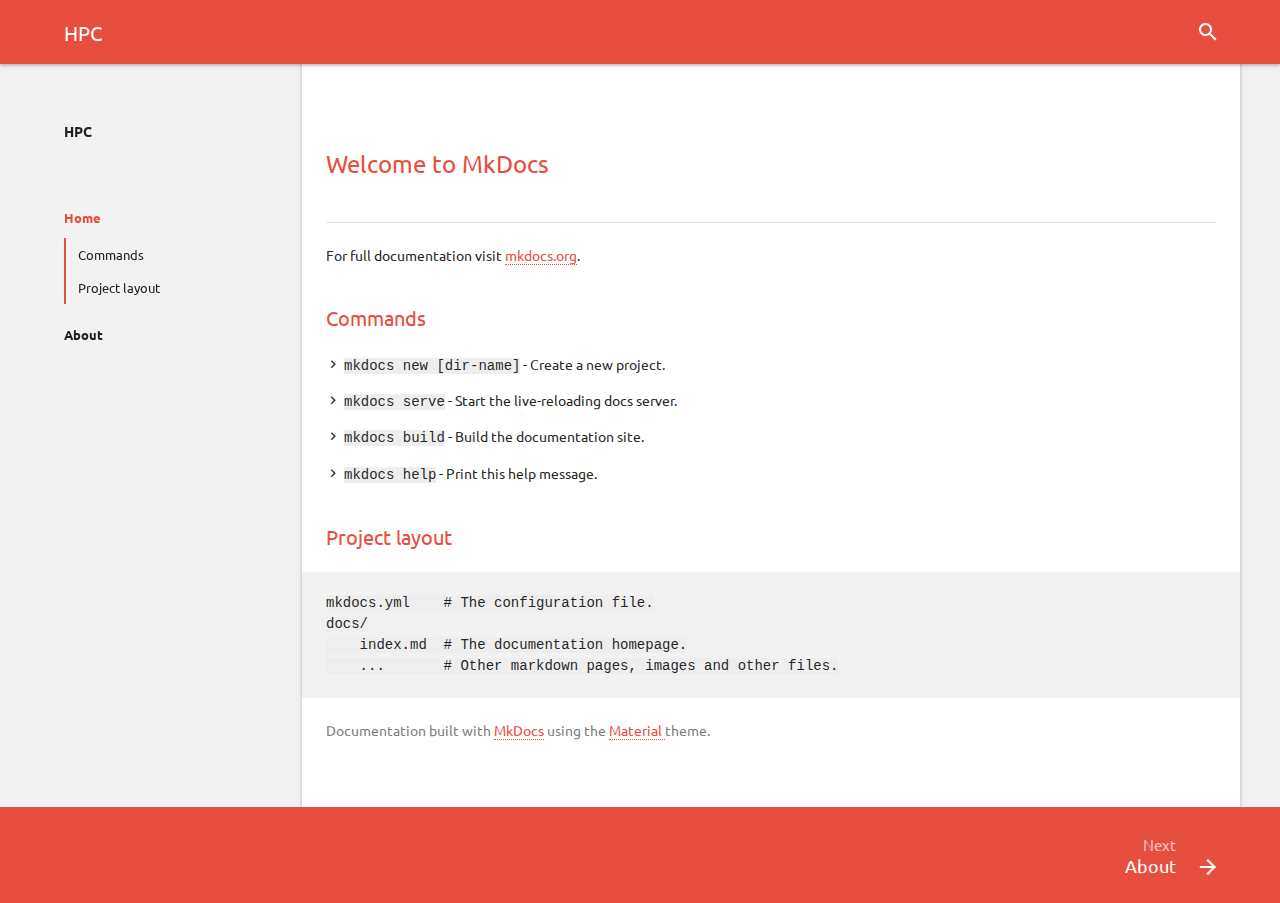
<file: index.html>
<!DOCTYPE html>
<!--[if lt IE 7 ]><html class="no-js ie6"><![endif]-->
<!--[if IE 7 ]><html class="no-js ie7"><![endif]-->
<!--[if IE 8 ]><html class="no-js ie8"><![endif]-->
<!--[if IE 9 ]><html class="no-js ie9"><![endif]-->
<!--[if (gt IE 9)|!(IE)]><!--> <html class="no-js"> <!--<![endif]-->
  <head>
    <meta charset="utf-8">
    <meta name="viewport" content="width=device-width,user-scalable=no,initial-scale=1,maximum-scale=1">
    
      
        <title>HPC</title>
      
      
      
      
    
    <meta property="og:url" content="None">
    <meta property="og:title" content="HPC">
    <meta property="og:image" content="None/./">
    <meta name="apple-mobile-web-app-title" content="HPC">
    <meta name="apple-mobile-web-app-capable" content="yes">
    <meta name="apple-mobile-web-app-status-bar-style" content="black-translucent">
    
    
    <link rel="shortcut icon" type="image/x-icon" href="./assets/images/favicon-e565ddfa3b.ico">
    <link rel="icon" type="image/x-icon" href="./assets/images/favicon-e565ddfa3b.ico">
    <style>
      @font-face {
      	font-family: 'Icon';
      	src: url('./assets/fonts/icon.eot?52m981');
      	src: url('./assets/fonts/icon.eot?#iefix52m981')
               format('embedded-opentype'),
      		   url('./assets/fonts/icon.woff?52m981')
               format('woff'),
      		   url('./assets/fonts/icon.ttf?52m981')
               format('truetype'),
      		   url('./assets/fonts/icon.svg?52m981#icon')
               format('svg');
      	font-weight: normal;
      	font-style: normal;
      }
    </style>
    <link rel="stylesheet" href="./assets/stylesheets/application-a422ff04cc.css">
    
    
      
      
      
      <link rel="stylesheet" href="https://fonts.googleapis.com/css?family=Ubuntu:400,700|Ubuntu+Mono">
      <style>
        body, input {
          font-family: 'Ubuntu', Helvetica, Arial, sans-serif;
        }
        pre, code {
          font-family: 'Ubuntu Mono', 'Courier New', 'Courier', monospace;
        }
      </style>
    
    
    <script src="./assets/javascripts/modernizr-4ab42b99fd.js"></script>
    
  </head>
  
  
  
  <body class=" ">
    
    <div class="backdrop">
      <div class="backdrop-paper"></div>
    </div>
    <input class="toggle" type="checkbox" id="toggle-drawer">
    <input class="toggle" type="checkbox" id="toggle-search">
    <label class="toggle-button overlay" for="toggle-drawer"></label>
    <header class="header">
      <nav aria-label="Header">
  <div class="bar default">
    <div class="button button-menu" role="button" aria-label="Menu">
      <label class="toggle-button icon icon-menu" for="toggle-drawer">
        <span></span>
      </label>
    </div>
    <div class="stretch">
      <div class="title">
        
          <span class="path">
            
          </span>
        
        HPC
      </div>
    </div>
    
    
    <div class="button button-search" role="button" aria-label="Search">
      <label class="toggle-button icon icon-search" title="Search" for="toggle-search"></label>
    </div>
  </div>
  <div class="bar search">
    <div class="button button-close" role="button" aria-label="Close">
      <label class="toggle-button icon icon-back" for="toggle-search"></label>
    </div>
    <div class="stretch">
      <div class="field">
        <input class="query" type="text" placeholder="Search" autocapitalize="off" autocorrect="off" autocomplete="off" spellcheck>
      </div>
    </div>
    <div class="button button-reset" role="button" aria-label="Search">
      <button class="toggle-button icon icon-close" id="reset-search"></button>
    </div>
  </div>
</nav>
    </header>
    <main class="main">
      
      <div class="drawer">
        <nav aria-label="Navigation">
  
  <a href="/" class="project">
    <div class="banner">
      
      <div class="name">
        <strong>
          HPC
          <span class="version">
            
          </span>
        </strong>
        
      </div>
    </div>
  </a>
  <div class="scrollable">
    <div class="wrapper">
      
      <div class="toc">
        <ul>
          
            
  <li>
    <a class="current" title="Home" href=".">
      Home
    </a>
    
      
        
      
      
        <ul>
          
            <li class="anchor">
              <a title="Commands" href="#commands">
                Commands
              </a>
            </li>
          
            <li class="anchor">
              <a title="Project layout" href="#project-layout">
                Project layout
              </a>
            </li>
          
        </ul>
      
    
  </li>

          
            
  <li>
    <a class="" title="About" href="about/">
      About
    </a>
    
  </li>

          
        </ul>
        
      </div>
    </div>
  </div>
</nav>
      </div>
      <article class="article">
        <div class="wrapper">
          
          <h1 id="welcome-to-mkdocs">Welcome to MkDocs</h1>
<p>For full documentation visit <a href="http://mkdocs.org">mkdocs.org</a>.</p>
<h2 id="commands">Commands</h2>
<ul>
<li><code>mkdocs new [dir-name]</code> - Create a new project.</li>
<li><code>mkdocs serve</code> - Start the live-reloading docs server.</li>
<li><code>mkdocs build</code> - Build the documentation site.</li>
<li><code>mkdocs help</code> - Print this help message.</li>
</ul>
<h2 id="project-layout">Project layout</h2>
<pre><code>mkdocs.yml    # The configuration file.
docs/
    index.md  # The documentation homepage.
    ...       # Other markdown pages, images and other files.
</code></pre>
          <aside class="copyright" role="note">
            
            Documentation built with
            <a href="http://www.mkdocs.org" target="_blank">MkDocs</a>
            using the
            <a href="http://squidfunk.github.io/mkdocs-material/" target="_blank">
              Material
            </a>
            theme.
          </aside>
          
            <footer class="footer">
              
  <nav class="pagination" aria-label="Footer">
    <div class="previous">
      
    </div>
    <div class="next">
      
        <a href="about/" title="About">
          <span class="direction">
            Next
          </span>
          <div class="page">
            <div class="stretch">
              <div class="title">
                About
              </div>
            </div>
            <div class="button button-next" role="button" aria-label="Next">
              <i class="icon icon-forward"></i>
            </div>
          </div>
        </a>
      
    </div>
  </nav>

            </footer>
          
        </div>
      </article>
      <div class="results" role="status" aria-live="polite">
        <div class="scrollable">
          <div class="wrapper">
            <div class="meta"></div>
            <div class="list"></div>
          </div>
        </div>
      </div>
    </main>
    <script>
      var base_url = '.';
      var repo_id  = '';
    </script>
    <script src="./assets/javascripts/application-997097ee0c.js"></script>
    
    
  </body>
</html>
</file>
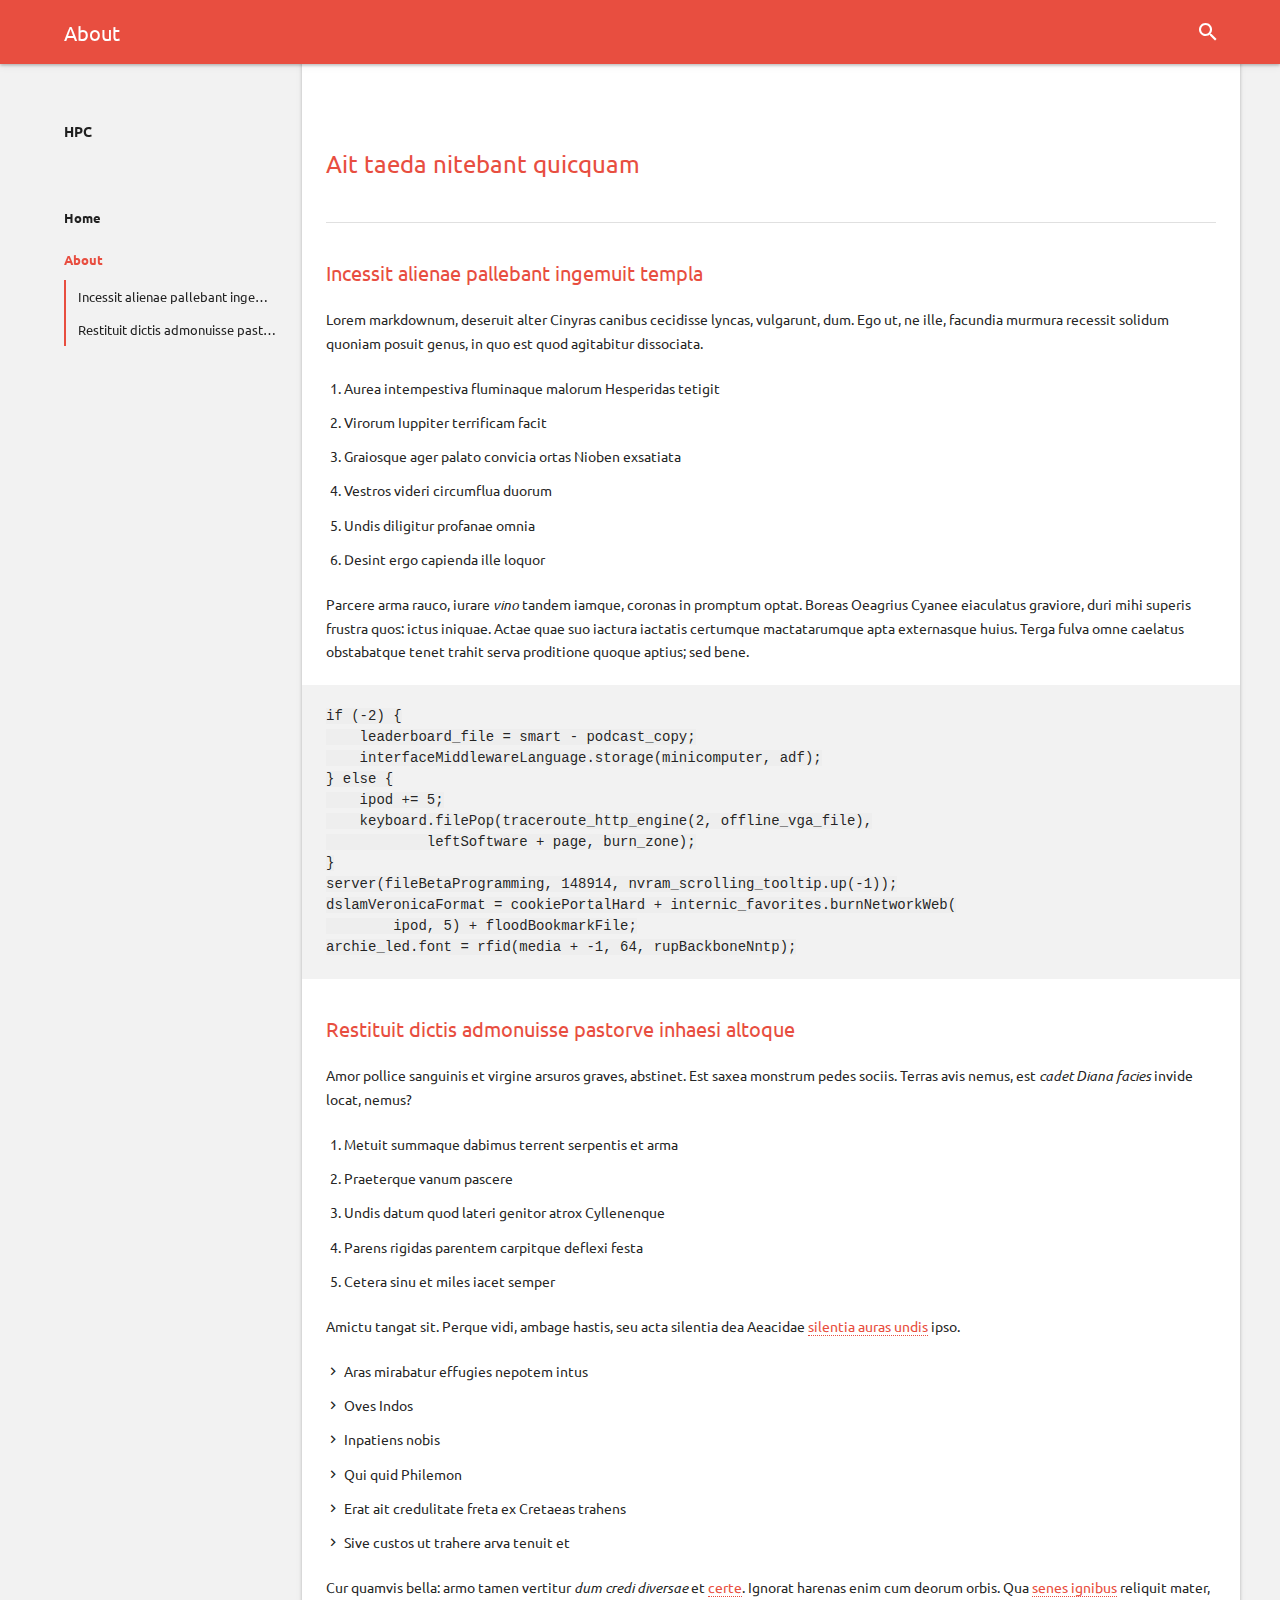
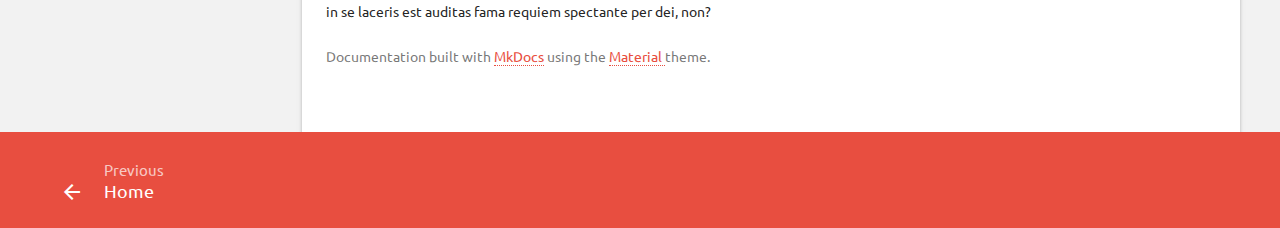
<file: about/index.html>
<!DOCTYPE html>
<!--[if lt IE 7 ]><html class="no-js ie6"><![endif]-->
<!--[if IE 7 ]><html class="no-js ie7"><![endif]-->
<!--[if IE 8 ]><html class="no-js ie8"><![endif]-->
<!--[if IE 9 ]><html class="no-js ie9"><![endif]-->
<!--[if (gt IE 9)|!(IE)]><!--> <html class="no-js"> <!--<![endif]-->
  <head>
    <meta charset="utf-8">
    <meta name="viewport" content="width=device-width,user-scalable=no,initial-scale=1,maximum-scale=1">
    
      
        <title>About - HPC</title>
      
      
      
      
    
    <meta property="og:url" content="None">
    <meta property="og:title" content="HPC">
    <meta property="og:image" content="None/../">
    <meta name="apple-mobile-web-app-title" content="HPC">
    <meta name="apple-mobile-web-app-capable" content="yes">
    <meta name="apple-mobile-web-app-status-bar-style" content="black-translucent">
    
    
    <link rel="shortcut icon" type="image/x-icon" href="../assets/images/favicon-e565ddfa3b.ico">
    <link rel="icon" type="image/x-icon" href="../assets/images/favicon-e565ddfa3b.ico">
    <style>
      @font-face {
      	font-family: 'Icon';
      	src: url('../assets/fonts/icon.eot?52m981');
      	src: url('../assets/fonts/icon.eot?#iefix52m981')
               format('embedded-opentype'),
      		   url('../assets/fonts/icon.woff?52m981')
               format('woff'),
      		   url('../assets/fonts/icon.ttf?52m981')
               format('truetype'),
      		   url('../assets/fonts/icon.svg?52m981#icon')
               format('svg');
      	font-weight: normal;
      	font-style: normal;
      }
    </style>
    <link rel="stylesheet" href="../assets/stylesheets/application-a422ff04cc.css">
    
    
      
      
      
      <link rel="stylesheet" href="https://fonts.googleapis.com/css?family=Ubuntu:400,700|Ubuntu+Mono">
      <style>
        body, input {
          font-family: 'Ubuntu', Helvetica, Arial, sans-serif;
        }
        pre, code {
          font-family: 'Ubuntu Mono', 'Courier New', 'Courier', monospace;
        }
      </style>
    
    
    <script src="../assets/javascripts/modernizr-4ab42b99fd.js"></script>
    
  </head>
  
  
  
  <body class=" ">
    
    <div class="backdrop">
      <div class="backdrop-paper"></div>
    </div>
    <input class="toggle" type="checkbox" id="toggle-drawer">
    <input class="toggle" type="checkbox" id="toggle-search">
    <label class="toggle-button overlay" for="toggle-drawer"></label>
    <header class="header">
      <nav aria-label="Header">
  <div class="bar default">
    <div class="button button-menu" role="button" aria-label="Menu">
      <label class="toggle-button icon icon-menu" for="toggle-drawer">
        <span></span>
      </label>
    </div>
    <div class="stretch">
      <div class="title">
        
          <span class="path">
            
          </span>
        
        About
      </div>
    </div>
    
    
    <div class="button button-search" role="button" aria-label="Search">
      <label class="toggle-button icon icon-search" title="Search" for="toggle-search"></label>
    </div>
  </div>
  <div class="bar search">
    <div class="button button-close" role="button" aria-label="Close">
      <label class="toggle-button icon icon-back" for="toggle-search"></label>
    </div>
    <div class="stretch">
      <div class="field">
        <input class="query" type="text" placeholder="Search" autocapitalize="off" autocorrect="off" autocomplete="off" spellcheck>
      </div>
    </div>
    <div class="button button-reset" role="button" aria-label="Search">
      <button class="toggle-button icon icon-close" id="reset-search"></button>
    </div>
  </div>
</nav>
    </header>
    <main class="main">
      
      <div class="drawer">
        <nav aria-label="Navigation">
  
  <a href="/" class="project">
    <div class="banner">
      
      <div class="name">
        <strong>
          HPC
          <span class="version">
            
          </span>
        </strong>
        
      </div>
    </div>
  </a>
  <div class="scrollable">
    <div class="wrapper">
      
      <div class="toc">
        <ul>
          
            
  <li>
    <a class="" title="Home" href="..">
      Home
    </a>
    
  </li>

          
            
  <li>
    <a class="current" title="About" href="./">
      About
    </a>
    
      
        
      
      
        <ul>
          
            <li class="anchor">
              <a title="Incessit alienae pallebant ingemuit templa" href="#incessit-alienae-pallebant-ingemuit-templa">
                Incessit alienae pallebant ingemuit templa
              </a>
            </li>
          
            <li class="anchor">
              <a title="Restituit dictis admonuisse pastorve inhaesi altoque" href="#restituit-dictis-admonuisse-pastorve-inhaesi-altoque">
                Restituit dictis admonuisse pastorve inhaesi altoque
              </a>
            </li>
          
        </ul>
      
    
  </li>

          
        </ul>
        
      </div>
    </div>
  </div>
</nav>
      </div>
      <article class="article">
        <div class="wrapper">
          
          <h1 id="ait-taeda-nitebant-quicquam">Ait taeda nitebant quicquam</h1>
<h2 id="incessit-alienae-pallebant-ingemuit-templa">Incessit alienae pallebant ingemuit templa</h2>
<p>Lorem markdownum, deseruit alter Cinyras canibus cecidisse lyncas, vulgarunt,
dum. Ego ut, ne ille, facundia murmura recessit solidum quoniam posuit genus, in
quo est quod agitabitur dissociata.</p>
<ol>
<li>Aurea intempestiva fluminaque malorum Hesperidas tetigit</li>
<li>Virorum Iuppiter terrificam facit</li>
<li>Graiosque ager palato convicia ortas Nioben exsatiata</li>
<li>Vestros videri circumflua duorum</li>
<li>Undis diligitur profanae omnia</li>
<li>Desint ergo capienda ille loquor</li>
</ol>
<p>Parcere arma rauco, iurare <em>vino</em> tandem iamque, coronas in promptum optat.
Boreas Oeagrius Cyanee eiaculatus graviore, duri mihi superis frustra quos:
ictus iniquae. Actae quae suo iactura iactatis certumque mactatarumque apta
externasque huius. Terga fulva omne caelatus obstabatque tenet trahit serva
proditione quoque aptius; sed bene.</p>
<pre><code>if (-2) {
    leaderboard_file = smart - podcast_copy;
    interfaceMiddlewareLanguage.storage(minicomputer, adf);
} else {
    ipod += 5;
    keyboard.filePop(traceroute_http_engine(2, offline_vga_file),
            leftSoftware + page, burn_zone);
}
server(fileBetaProgramming, 148914, nvram_scrolling_tooltip.up(-1));
dslamVeronicaFormat = cookiePortalHard + internic_favorites.burnNetworkWeb(
        ipod, 5) + floodBookmarkFile;
archie_led.font = rfid(media + -1, 64, rupBackboneNntp);
</code></pre>
<h2 id="restituit-dictis-admonuisse-pastorve-inhaesi-altoque">Restituit dictis admonuisse pastorve inhaesi altoque</h2>
<p>Amor pollice sanguinis et virgine arsuros graves, abstinet. Est saxea monstrum
pedes sociis. Terras avis nemus, est <em>cadet Diana facies</em> invide locat, nemus?</p>
<ol>
<li>Metuit summaque dabimus terrent serpentis et arma</li>
<li>Praeterque vanum pascere</li>
<li>Undis datum quod lateri genitor atrox Cyllenenque</li>
<li>Parens rigidas parentem carpitque deflexi festa</li>
<li>Cetera sinu et miles iacet semper</li>
</ol>
<p>Amictu tangat sit. Perque vidi, ambage hastis, seu acta silentia dea Aeacidae
<a href="http://teapte.io/ipsa.html">silentia auras undis</a> ipso.</p>
<ul>
<li>Aras mirabatur effugies nepotem intus</li>
<li>Oves Indos</li>
<li>Inpatiens nobis</li>
<li>Qui quid Philemon</li>
<li>Erat ait credulitate freta ex Cretaeas trahens</li>
<li>Sive custos ut trahere arva tenuit et</li>
</ul>
<p>Cur quamvis bella: armo tamen vertitur <em>dum credi diversae</em> et
<a href="http://sociati-anigrus.net/etlonga.php">certe</a>. Ignorat harenas enim cum deorum
orbis. Qua <a href="http://matris-tenet.io/venitbellatricemque.php">senes ignibus</a>
reliquit mater, in se laceris est auditas fama requiem spectante per dei, non?</p>
          <aside class="copyright" role="note">
            
            Documentation built with
            <a href="http://www.mkdocs.org" target="_blank">MkDocs</a>
            using the
            <a href="http://squidfunk.github.io/mkdocs-material/" target="_blank">
              Material
            </a>
            theme.
          </aside>
          
            <footer class="footer">
              
  <nav class="pagination" aria-label="Footer">
    <div class="previous">
      
        <a href=".." title="Home">
          <span class="direction">
            Previous
          </span>
          <div class="page">
            <div class="button button-previous" role="button" aria-label="Previous">
              <i class="icon icon-back"></i>
            </div>
            <div class="stretch">
              <div class="title">
                Home
              </div>
            </div>
          </div>
        </a>
      
    </div>
    <div class="next">
      
    </div>
  </nav>

            </footer>
          
        </div>
      </article>
      <div class="results" role="status" aria-live="polite">
        <div class="scrollable">
          <div class="wrapper">
            <div class="meta"></div>
            <div class="list"></div>
          </div>
        </div>
      </div>
    </main>
    <script>
      var base_url = '..';
      var repo_id  = '';
    </script>
    <script src="../assets/javascripts/application-997097ee0c.js"></script>
    
    
  </body>
</html>
</file>
<file: assets/stylesheets/application-a422ff04cc.css>
html{box-sizing:border-box;-moz-box-sizing:border-box;-webkit-box-sizing:border-box}*,:after,:before{box-sizing:inherit;-moz-box-sizing:inherit;-webkit-box-sizing:inherit}html{font-size:62.5%;-webkit-text-size-adjust:none;-ms-text-size-adjust:none;text-size-adjust:none}a,abbr,acronym,address,applet,article,aside,audio,b,big,blockquote,body,canvas,caption,center,cite,code,dd,del,details,dfn,div,dl,dt,em,embed,fieldset,figcaption,figure,footer,form,h1,h2,h3,h4,h5,h6,header,hgroup,html,i,iframe,img,ins,kbd,label,legend,li,main,mark,menu,nav,object,ol,output,p,pre,q,ruby,s,samp,section,small,span,strike,strong,sub,summary,sup,table,tbody,td,tfoot,th,thead,time,tr,tt,u,ul,var,video{margin:0;padding:0;border:0}main{display:block}ul{list-style:none}table{border-collapse:collapse;border-spacing:0}td{text-align:left;font-weight:400;vertical-align:middle}button{outline:0;padding:0;background:transparent;border:none;font-size:inherit}input{-webkit-appearance:none;-moz-appearance:none;-ms-appearance:none;-o-appearance:none;appearance:none;outline:none;border:none}a{text-decoration:none;color:inherit}a,button,input,label{-webkit-tap-highlight-color:rgba(255,255,255,0);-webkit-tap-highlight-color:transparent}h1,h2,h3,h4,h5,h6{font-weight:inherit}pre{background:rgba(0,0,0,.05)}pre,pre code{color:rgba(0,0,0,.87)}.c,.c1,.cm,.o{color:rgba(0,0,0,.54)}.k,.kn{color:#a71d5d}.kd,.kt{color:#0086b3}.n.f,.nf{color:#795da3}.nx{color:#0086b3}.s,.s1{color:#183691}.bp,.mi{color:#9575cd}.icon{font-family:Icon;speak:none;font-style:normal;font-weight:400;font-variant:normal;text-transform:none;line-height:1;-webkit-font-smoothing:antialiased;-moz-osx-font-smoothing:grayscale}.icon-search:before{content:"\e600"}.icon-back:before{content:"\e601"}.icon-link:before{content:"\e602"}.icon-close:before{content:"\e603"}.icon-menu:before{content:"\e604"}.icon-forward:before{content:"\e605"}.icon-twitter:before{content:"\e606"}.icon-github:before{content:"\e607"}.icon-download:before{content:"\e608"}.icon-star:before{content:"\e609"}.icon-warning:before{content:"\e610"}.icon-note:before{content:"\e611"}a{-webkit-transition:color .25s;transition:color .25s}.overlay{-webkit-transition:opacity .25s,width 0s .25s,height 0s .25s;transition:opacity .25s,width 0s .25s,height 0s .25s}#toggle-drawer:checked~.overlay,.toggle-drawer .overlay{-webkit-transition:opacity .25s,width 0s,height 0s;transition:opacity .25s,width 0s,height 0s}.js .header{-webkit-transition:background .6s,color .6s;transition:background .6s,color .6s}.js .header:before{-webkit-transition:background .6s;transition:background .6s}.button .icon{-webkit-transition:background .25s;transition:background .25s}body{color:rgba(0,0,0,.87)}@supports (-webkit-appearance:none){body{background:#e84e40}}.ios body{background:#fff}hr{border:0;border-top:1px solid rgba(0,0,0,.12)}.toggle-button{cursor:pointer;color:inherit}.backdrop,.backdrop-paper:after{background:#fff}.overlay{background:rgba(0,0,0,.54);opacity:0}#toggle-drawer:checked~.overlay,.toggle-drawer .overlay{opacity:1}.header{box-shadow:0 1.5px 3px rgba(0,0,0,.24),0 3px 8px rgba(0,0,0,.05);background:#e84e40;color:#fff}.ios.standalone .header:before{background:rgba(0,0,0,.12)}.bar .path{color:hsla(0,0%,100%,.7)}.button .icon{border-radius:100%}.button .icon:active{background:hsla(0,0%,100%,.12)}html{height:100%}body{position:relative;min-height:100%}hr{display:block;height:1px;padding:0;margin:0}.locked{height:100%;overflow:hidden}.scrollable{position:absolute;top:0;right:0;bottom:0;left:0;overflow:auto;-webkit-overflow-scrolling:touch}.scrollable .wrapper{height:100%}.ios .scrollable .wrapper{margin-bottom:2px}.toggle{display:none}.toggle-button{display:block}.backdrop{position:absolute;top:0;right:0;bottom:0;left:0;z-index:-1}.backdrop-paper{max-width:1200px;height:100%;margin-left:auto;margin-right:auto}.backdrop-paper:after{content:" ";display:block;height:100%;margin-left:262px}.overlay{width:0;height:0;z-index:3}.header,.overlay{position:fixed;top:0}.header{-webkit-user-select:none;-moz-user-select:none;-ms-user-select:none;user-select:none;left:0;z-index:2;height:56px;padding:4px;overflow:hidden}.ios.standalone .header{position:absolute}.bar{display:table;max-width:1184px;margin-left:auto;margin-right:auto}.bar a{display:block}.no-js .bar .button-search{display:none}.bar .path .icon:before{vertical-align:-1.5px}.button{display:table-cell;vertical-align:top;width:1%}.button button{margin:0;padding:0}.button button:active:before{position:relative;top:0;left:0}.button .icon{display:inline-block;font-size:24px;padding:8px;margin:4px}.stretch{display:table;table-layout:fixed;width:100%}.header .stretch{padding:0 20px}.stretch .title{display:table-cell;overflow:hidden;white-space:nowrap;text-overflow:ellipsis}.header .stretch .title{font-size:18px;padding:13px 0}.main{max-width:1200px;margin-left:auto;margin-right:auto}body,input{font-weight:400;-webkit-font-smoothing:antialiased;-moz-osx-font-smoothing:grayscale}.no-fontface body,.no-fontface input,body,input{font-family:Helvetica Neue,Helvetica,Arial,sans-serif}.no-fontface code,.no-fontface kbd,.no-fontface pre,code,kbd,pre{font-family:Courier New,Courier,monospace}#toggle-drawer:checked~.main .drawer,.toggle-drawer .drawer{-webkit-transform:translateZ(0);transform:translateZ(0)}.no-csstransforms3d #toggle-drawer:checked~.main .drawer,.no-csstransforms3d .toggle-drawer .drawer{display:block}.project{-webkit-transition:none;transition:none}.project .logo img{-webkit-transition:box-shadow .4s;transition:box-shadow .4s}.repo a{-webkit-transition:box-shadow .4s,opacity .4s;transition:box-shadow .4s,opacity .4s}.drawer .toc a.current,.drawer .toc a:focus,.drawer .toc a:hover{color:#e84e40}.drawer .anchor a{border-left:2px solid #e84e40}.drawer .section{color:rgba(0,0,0,.54)}.ios.standalone .project:before{background:rgba(0,0,0,.12)}.project .logo img{background:#fff;border-radius:100%}.project:focus .logo img,.project:hover .logo img{box-shadow:0 4px 7px rgba(0,0,0,.23),0 8px 25px rgba(0,0,0,.05)}.repo a{background:#00bfa5;color:#fff;border-radius:3px}.repo a:focus,.repo a:hover{box-shadow:0 4px 7px rgba(0,0,0,.23),0 8px 25px rgba(0,0,0,.05);opacity:.8}.repo a .count{background:rgba(0,0,0,.26);color:#fff;border-radius:0 3px 3px 0}.repo a .count:before{border-width:15px 5px 15px 0;border-color:transparent rgba(0,0,0,.26);border-style:solid}.drawer{width:262px;font-size:13px;line-height:1em}.ios .drawer{overflow:scroll;-webkit-overflow-scrolling:touch}.drawer .toc li a{display:block;padding:14.5px 24px;white-space:nowrap;overflow:hidden;text-overflow:ellipsis}.drawer .toc li.anchor a{margin-left:12px;padding:10px 24px 10px 12px}.drawer .toc li ul{margin-left:12px}.drawer .current+ul{margin-bottom:9px}.drawer .section{display:block;padding:14.5px 24px}.drawer .scrollable{top:104px;z-index:-1}.drawer .scrollable .wrapper{height:auto;min-height:100%}.drawer .scrollable .wrapper hr{margin:12px 0;margin-right:auto}.drawer .scrollable .wrapper .toc{margin:12px 0}.project{display:block}.project .banner{display:table;width:100%;height:104px;padding:20px}.project .logo{display:table-cell;width:64px;padding-right:12px}.project .logo img{display:block;width:64px;height:64px}.project .name{display:table-cell;padding-left:4px;font-size:14px;line-height:1.25em;vertical-align:middle}.project .logo+.name{font-size:12px}.repo{margin:24px 0;text-align:center}.repo li{display:inline-block;padding-right:12px;white-space:nowrap}.repo li:last-child{padding-right:0}.repo a{display:inline-block;padding:0 10px 0 6px;font-size:12px;line-height:30px;height:30px}.repo a .icon{font-size:18px;vertical-align:-3px}.repo a .count{display:inline-block;position:relative;padding:0 8px 0 4px;margin:0 -10px 0 8px;font-size:12px}.repo a .count:before{content:" ";display:block;position:absolute;top:0;left:-5px}.no-js .repo a .count{display:none}.drawer .toc li a{font-weight:700}.drawer .toc li.anchor a{font-weight:400}.drawer .section,.repo a{font-weight:700}.repo a{text-transform:uppercase}.repo a .count{text-transform:none;font-weight:700}pre span{-webkit-transition:color .25s;transition:color .25s}.copyright a{-webkit-transition:color .25s;transition:color .25s}.ios.standalone .article{background:-webkit-linear-gradient(top,#fff 50%,#e84e40 0);background:linear-gradient(180deg,#fff 50%,#e84e40 0)}.ios.standalone .article .wrapper{background:-webkit-linear-gradient(top,#fff 50%,#fff 0);background:linear-gradient(180deg,#fff 50%,#fff 0)}.article a,.article h1,.article h2{color:#e84e40}.article code{background:#eee}.article kbd{color:#555;background-color:#fcfcfc;border:1px solid #ccc;border-bottom-color:#bbb;border-radius:3px;box-shadow:inset 0 -1px 0 #bbb}.article h1{border-bottom:1px solid rgba(0,0,0,.12)}.article a{border-bottom:1px dotted}.article a:focus,.article a:hover{color:#00bfa5}.article .headerlink{color:rgba(0,0,0,.26);border:none}.article table{box-shadow:0 1.5px 3px rgba(0,0,0,.24),0 3px 8px rgba(0,0,0,.05);border-radius:3px}.article table th{background:#ee7a70;color:#fff}.article table td{border-top:1px solid rgba(0,0,0,.05)}.article blockquote{border-left:2px solid rgba(0,0,0,.54);color:rgba(0,0,0,.54)}.footer{background:#e84e40;color:#fff}.footer a{border:none}.copyright{color:rgba(0,0,0,.54)}.pagination a .button,.pagination a .title{color:#fff}.pagination .direction{color:hsla(0,0%,100%,.7)}.admonition{background:#29b6f6;color:#fff}.admonition pre{background:hsla(0,0%,100%,.3)}.admonition.warning{background:#e84e40}.admonition a,.admonition a:hover{color:#fff}.article{font-size:14px;line-height:1.7em}.article:after{content:" ";display:block;clear:both}.article .wrapper{padding:116px 16px 92px}.ios.standalone .article{position:absolute;top:56px;right:0;bottom:0;left:0;overflow:auto;-webkit-overflow-scrolling:touch}.ios.standalone .article .wrapper{position:relative;min-height:100%;padding-top:60px;margin-bottom:2px}.article h1{font-size:24px;line-height:1.333334em;padding:20px 0 42px}.article h2{font-size:20px;line-height:1.4em;padding-top:92px;margin-top:-56px}.ios.standalone .article h2{padding-top:36px;margin:0}.article h3,.article h4{font-size:14px;padding-top:76px;margin-top:-56px}.ios.standalone .article h3,.ios.standalone .article h4{padding-top:20px;margin-top:0}.article .headerlink{float:right;margin-left:20px;font-size:14px}h1 .article .headerlink{display:none}.article ol,.article p,.article ul{margin-top:1.5em}.article li,.article li ol,.article li ul{margin-top:.75em}.article li{margin-left:18px}.article li p{display:inline}.article ul>li:before{content:"\e602";display:block;float:left;font-family:Icon;font-size:16px;width:1.2em;margin-left:-1.2em;vertical-align:-.1em}.article p>code{white-space:nowrap;padding:2px 4px}.article kbd{display:inline-block;padding:3px 5px;line-height:10px}.article hr{margin-top:1.5em}.article img{max-width:100%}.article pre{padding:16px;margin:1.5em -16px 0;line-height:1.5em;overflow:auto;-webkit-overflow-scrolling:touch}.article table{margin:3em 0 1.5em;font-size:13px;overflow:hidden}.no-js .article table{display:inline-block;max-width:100%;overflow:auto;-webkit-overflow-scrolling:touch}.article table th{min-width:100px;font-size:12px;text-align:left}.article table td,.article table th{padding:12px 16px;vertical-align:top}.article blockquote{padding-left:16px}.article .data{margin:1.5em -16px;padding:1.5em 0;overflow:auto;-webkit-overflow-scrolling:touch;text-align:center}.article .data table{display:inline-block;margin:0 16px;text-align:left}.footer{position:absolute;bottom:0;left:0;right:0;padding:0 4px}.copyright{margin:1.5em 0}.pagination{max-width:1184px;height:92px;padding:4px 0;margin-left:auto;margin-right:auto;overflow:hidden}.pagination a{display:block;height:100%}.pagination .next,.pagination .previous{position:relative;float:left;height:100%}.pagination .previous{width:25%}.pagination .previous .direction,.pagination .previous .stretch{display:none}.pagination .next{width:75%;text-align:right}.pagination .page{display:table;position:absolute;bottom:4px}.pagination .direction{display:block;position:absolute;bottom:40px;width:100%;font-size:15px;line-height:20px;padding:0 52px}.pagination .stretch{padding:0 4px}.pagination .stretch .title{font-size:18px;padding:11px 0 13px}.admonition{margin:20px -16px 0;padding:20px 16px}.admonition>:first-child{margin-top:0}.admonition .admonition-title{font-size:20px}.admonition .admonition-title:before{content:"\e611";display:block;float:left;font-family:Icon;font-size:24px;vertical-align:-.1em;margin-right:5px}.admonition.warning .admonition-title:before{content:"\e610"}.article h3{font-weight:700}.article h4{font-weight:400;font-style:italic}.article h2 a,.article h3 a,.article h4 a,.article h5 a,.article h6 a{font-weight:400;font-style:normal}.bar{-webkit-transform:translateZ(0);transform:translateZ(0);-webkit-transition:opacity .2s cubic-bezier(.75,0,.25,1),-webkit-transform .4s cubic-bezier(.75,0,.25,1);transition:opacity .2s cubic-bezier(.75,0,.25,1),-webkit-transform .4s cubic-bezier(.75,0,.25,1);transition:opacity .2s cubic-bezier(.75,0,.25,1),transform .4s cubic-bezier(.75,0,.25,1);transition:opacity .2s cubic-bezier(.75,0,.25,1),transform .4s cubic-bezier(.75,0,.25,1),-webkit-transform .4s cubic-bezier(.75,0,.25,1)}#toggle-search:checked~.header .bar,.toggle-search .bar{-webkit-transform:translate3d(0,-56px,0);transform:translate3d(0,-56px,0)}.bar.search .button-reset{-webkit-transform:scale(.5);transform:scale(.5);-webkit-transition:opacity .4s cubic-bezier(.1,.7,.1,1),-webkit-transform .4s cubic-bezier(.1,.7,.1,1);transition:opacity .4s cubic-bezier(.1,.7,.1,1),-webkit-transform .4s cubic-bezier(.1,.7,.1,1);transition:opacity .4s cubic-bezier(.1,.7,.1,1),transform .4s cubic-bezier(.1,.7,.1,1);transition:opacity .4s cubic-bezier(.1,.7,.1,1),transform .4s cubic-bezier(.1,.7,.1,1),-webkit-transform .4s cubic-bezier(.1,.7,.1,1);opacity:0}.bar.search.non-empty .button-reset{-webkit-transform:scale(1);transform:scale(1);opacity:1}.results{-webkit-transition:opacity .3s .1s,width 0s .4s,height 0s .4s;transition:opacity .3s .1s,width 0s .4s,height 0s .4s}#toggle-search:checked~.main .results,.toggle-search .results{-webkit-transition:opacity .4s,width 0s,height 0s;transition:opacity .4s,width 0s,height 0s}.results .list a{-webkit-transition:background .25s;transition:background .25s}.no-csstransforms3d .bar.default{display:table}.no-csstransforms3d .bar.search{display:none;margin-top:0}.no-csstransforms3d #toggle-search:checked~.header .bar.default,.no-csstransforms3d .toggle-search .bar.default{display:none}.no-csstransforms3d #toggle-search:checked~.header .bar.search,.no-csstransforms3d .toggle-search .bar.search{display:table}.bar.search{opacity:0}.bar.search .query{background:transparent;color:rgba(0,0,0,.87)}.bar.search .query::-webkit-input-placeholder{color:rgba(0,0,0,.26)}.bar.search .query:-moz-placeholder,.bar.search .query::-moz-placeholder{color:rgba(0,0,0,.26)}.bar.search .query:-ms-input-placeholder{color:rgba(0,0,0,.26)}.bar.search .button .icon:active{background:rgba(0,0,0,.12)}.results{box-shadow:0 4px 7px rgba(0,0,0,.23),0 8px 25px rgba(0,0,0,.05);background:#fff;color:rgba(0,0,0,.87);opacity:0}#toggle-search:checked~.main .results,.toggle-search .results{opacity:1}.results .meta{background:#e84e40;color:#fff}.results .list a{border-bottom:1px solid rgba(0,0,0,.12)}.results .list a:last-child{border-bottom:none}.results .list a:active{background:rgba(0,0,0,.12)}.result span{color:rgba(0,0,0,.54)}#toggle-search:checked~.header,.toggle-search .header{background:#fff;color:rgba(0,0,0,.54)}#toggle-search:checked~.header:before,.toggle-search .header:before{background:rgba(0,0,0,.54)}#toggle-search:checked~.header .bar.default,.toggle-search .header .bar.default{opacity:0}#toggle-search:checked~.header .bar.search,.toggle-search .header .bar.search{opacity:1}.bar.search{margin-top:8px}.bar.search .query{font-size:18px;padding:13px 0;margin:0;width:100%;height:48px}.bar.search .query::-ms-clear{display:none}.results{position:fixed;top:0;left:0;width:0;height:100%;z-index:1;overflow-y:scroll;-webkit-overflow-scrolling:touch}.results .scrollable{top:56px}#toggle-search:checked~.main .results,.toggle-search .results{width:100%;overflow-y:visible}.results .meta{font-weight:700}.results .meta strong{display:block;font-size:11px;max-width:1200px;margin-left:auto;margin-right:auto;padding:16px}.results .list a{display:block}.result{max-width:1200px;margin-left:auto;margin-right:auto;padding:12px 16px 16px}.result h1{line-height:24px}.result h1,.result span{text-overflow:ellipsis;white-space:nowrap;overflow:hidden}.result span{font-size:12px}.no-csstransforms3d .results{display:none}.no-csstransforms3d #toggle-search:checked~.main .results,.no-csstransforms3d .toggle-search .results{display:block;overflow:auto}.meta{text-transform:uppercase;font-weight:700}@media only screen and (min-width:960px){.backdrop{background:#f2f2f2}.backdrop-paper:after{box-shadow:0 1.5px 3px rgba(0,0,0,.24),0 3px 8px rgba(0,0,0,.05)}.button-menu{display:none}.drawer{float:left;height:auto;margin-bottom:96px;padding-top:80px}.drawer,.drawer .scrollable{position:static}.article{margin-left:262px}.footer{z-index:4}.copyright{margin-bottom:64px}.results{height:auto;top:64px}.results .scrollable{position:static;max-height:413px}}@media only screen and (max-width:959px){#toggle-drawer:checked~.overlay,.toggle-drawer .overlay{width:100%;height:100%}.drawer{-webkit-transform:translate3d(-262px,0,0);transform:translate3d(-262px,0,0);-webkit-transition:-webkit-transform .25s cubic-bezier(.4,0,.2,1);transition:-webkit-transform .25s cubic-bezier(.4,0,.2,1);transition:transform .25s cubic-bezier(.4,0,.2,1);transition:transform .25s cubic-bezier(.4,0,.2,1),-webkit-transform .25s cubic-bezier(.4,0,.2,1)}.no-csstransforms3d .drawer{display:none}.drawer{background:#fff}.project{box-shadow:0 1.5px 3px rgba(0,0,0,.24),0 3px 8px rgba(0,0,0,.05);background:#e84e40;color:#fff}.drawer{position:fixed;z-index:4}#toggle-search:checked~.main .results,.drawer,.toggle-search .results{height:100%}}@media only screen and (min-width:720px){.header{height:64px;padding:8px}.header .stretch{padding:0 16px}.header .stretch .title{font-size:20px;padding:12px 0}.project .name{margin:26px 0 0 5px}.article .wrapper{padding:128px 24px 96px}.article .data{margin:1.5em -24px}.article .data table{margin:0 24px}.article h2{padding-top:100px;margin-top:-64px}.ios.standalone .article h2{padding-top:28px;margin-top:8px}.article h3,.article h4{padding-top:84px;margin-top:-64px}.ios.standalone .article h3,.ios.standalone .article h4{padding-top:20px;margin-top:0}.article pre{padding:1.5em 24px;margin:1.5em -24px 0}.footer{padding:0 8px}.pagination{height:96px;padding:8px 0}.pagination .direction{padding:0 56px;bottom:40px}.pagination .stretch{padding:0 8px}.admonition{margin:20px -24px 0;padding:20px 24px}.bar.search .query{font-size:20px;padding:12px 0}.results .scrollable{top:64px}.results .meta strong{padding:16px 24px}.result{padding:16px 24px 20px}}@media only screen and (min-width:1200px){.header{width:100%}.drawer .scrollable .wrapper hr{width:48px}}@media only screen and (orientation:portrait){.ios.standalone .header{height:76px;padding-top:24px}.ios.standalone .header:before{content:" ";position:absolute;top:0;left:0;z-index:3;width:100%;height:20px}.ios.standalone .drawer .scrollable{top:124px}.ios.standalone .project{padding-top:20px}.ios.standalone .project:before{content:" ";position:absolute;top:0;left:0;z-index:3;width:100%;height:20px}.ios.standalone .article{position:absolute;top:76px;right:0;bottom:0;left:0}.ios.standalone .results .scrollable{top:76px}}@media only screen and (orientation:portrait) and (min-width:720px){.ios.standalone .header{height:84px;padding-top:28px}.ios.standalone .results .scrollable{top:84px}}@media only screen and (max-width:719px){.bar .path{display:none}}@media only screen and (max-width:479px){.button-github,.button-twitter{display:none}}@media only screen and (min-width:720px) and (max-width:959px){.header .stretch{padding:0 24px}}@media only screen and (min-width:480px){.pagination .next,.pagination .previous{width:50%}.pagination .previous .direction{display:block}.pagination .previous .stretch{display:table}}@media print{.drawer,.footer,.header,.headerlink{display:none}.article .wrapper{padding-top:0}.article pre,.article pre *{color:rgba(0,0,0,.87)!important}.article pre{border:1px solid rgba(0,0,0,.12)}.article table{border-radius:none;box-shadow:none}.article table th{color:#e84e40}}
</file>
